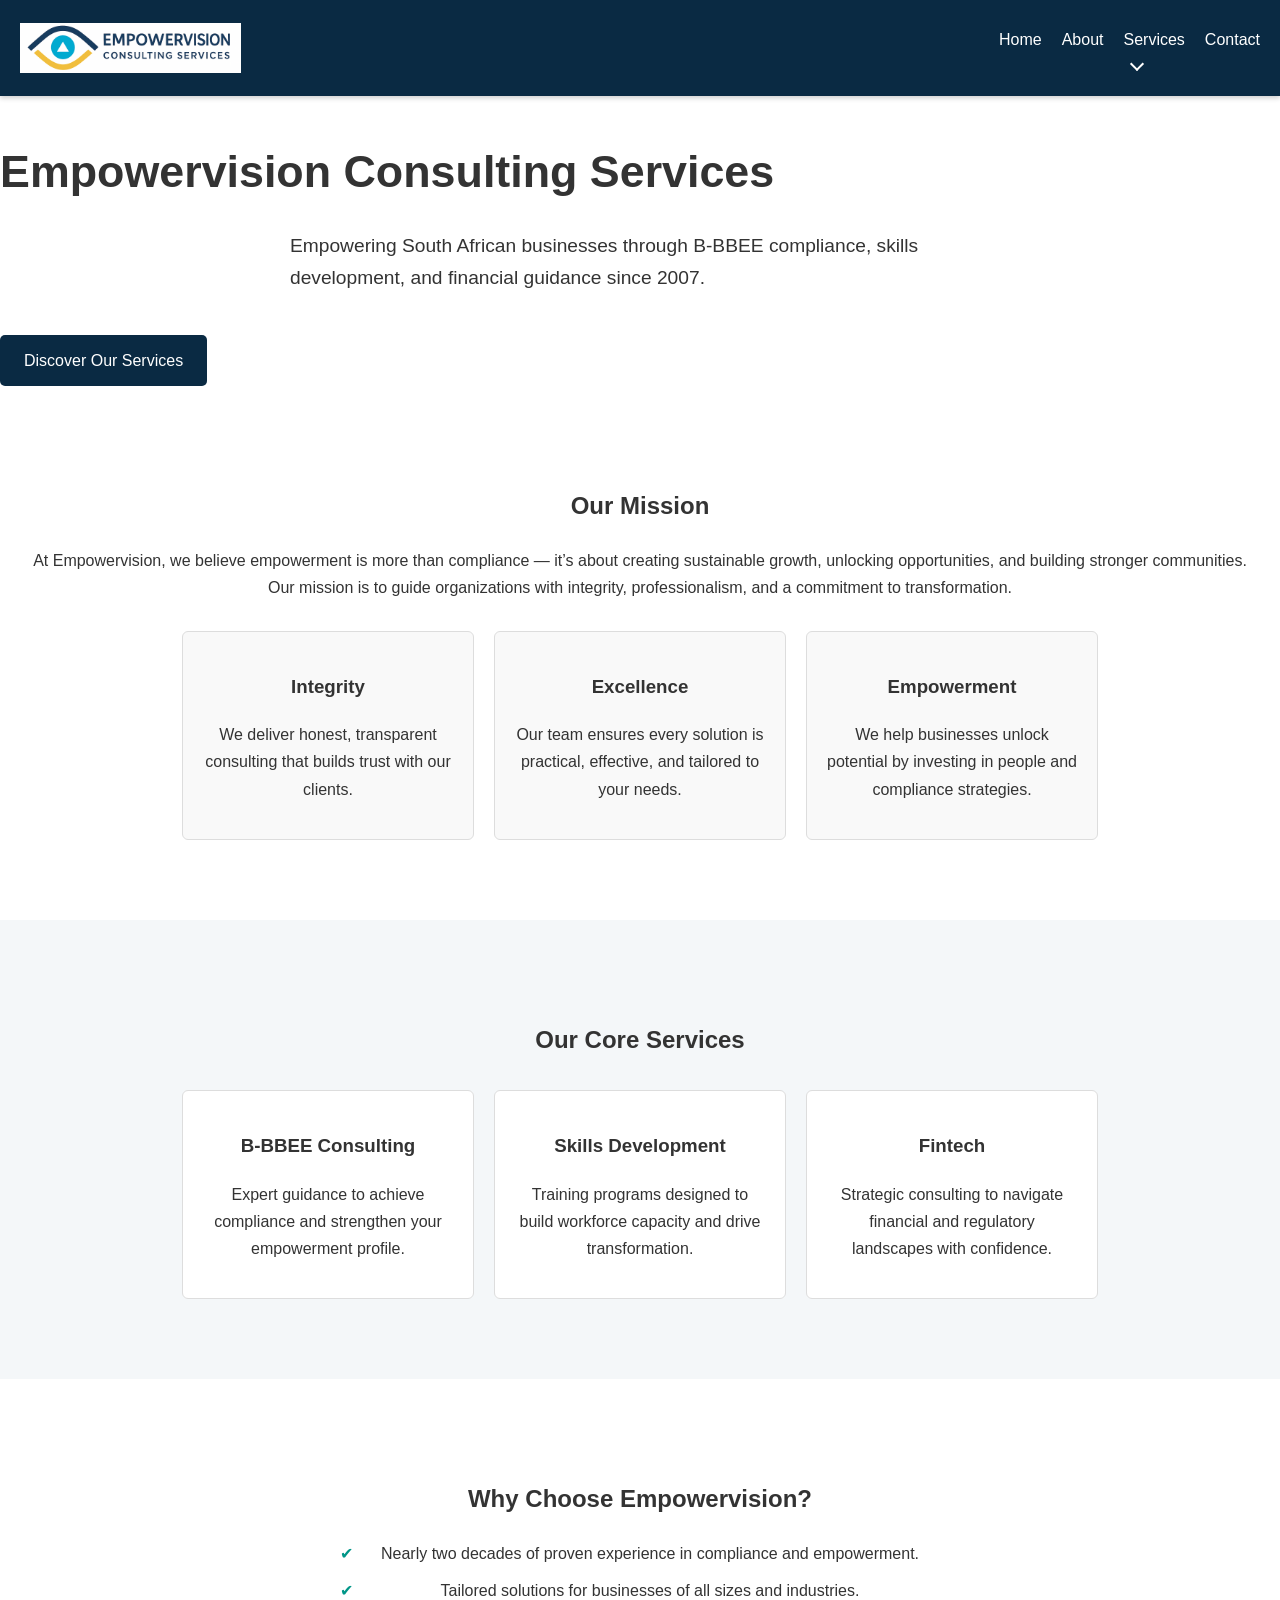
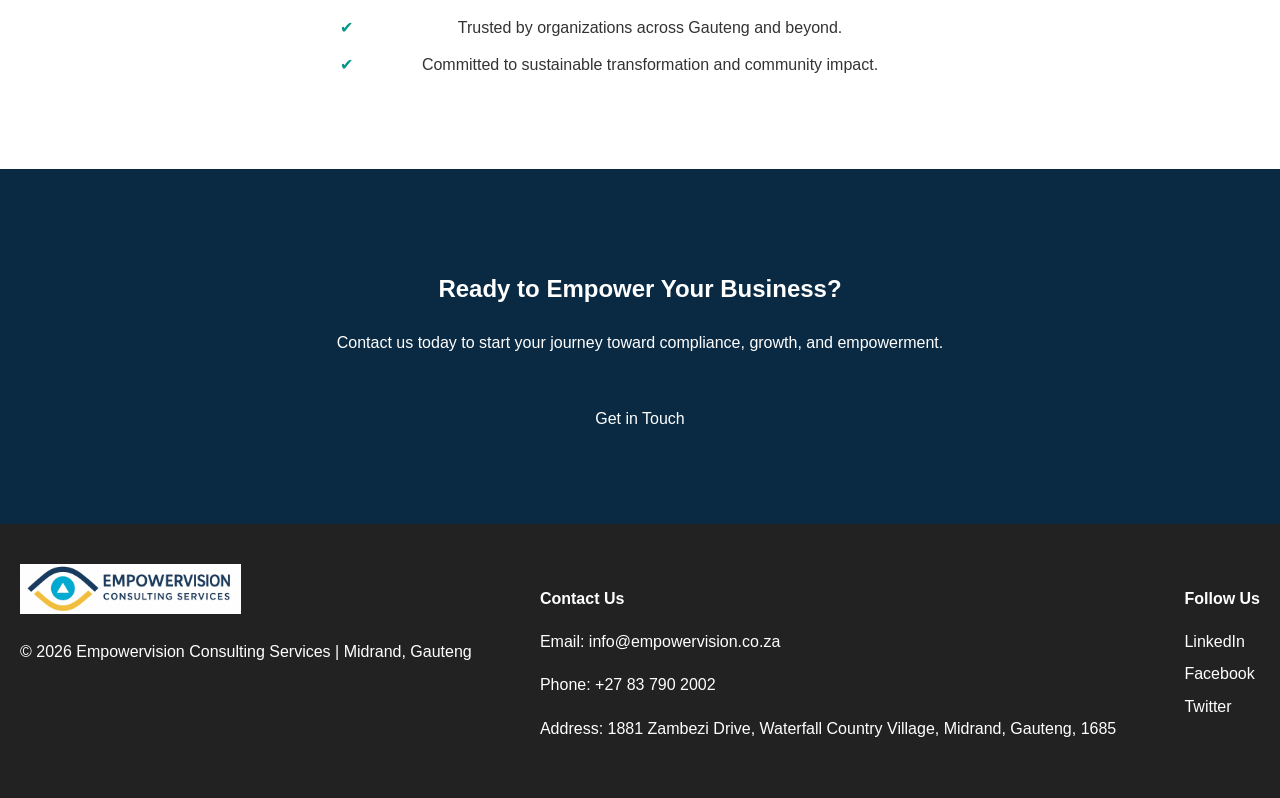
<file: index.html>
<!DOCTYPE html>
<html lang="en">
<head>
  <meta charset="UTF-8">
  <meta name="viewport" content="width=device-width, initial-scale=1.0">
  <title>Empowervision Consulting Services</title>
  <link rel="stylesheet" href="style.css">
</head>
<body>
<!-- Header -->
<header>
  <nav class="navbar">
    <img src="logo.png" alt="Empowervision Logo" class="logo">

    <!-- Navigation Links -->
    <ul class="nav-links">
      <li><a href="index.html">Home</a></li>
      <li><a href="about.html">About</a></li>

      <!-- Services link + dropdown button -->
      <li class="dropdown">
        <!-- Services goes to overview -->
        <a href="services.html">Services</a>
        <!-- Arrow button toggles dropdown -->
        <button class="dropdown-btn" aria-label="Toggle Services Subpages">
          <span class="chevron"></span>
        </button>
        <ul class="dropdown-menu">
          <li><a href="bbbee.html">B-BBEE Consulting</a></li>
          <li><a href="skills.html">Skills Development</a></li>
          <li><a href="fintech.html">Fintech</a></li>
        </ul>
      </li>

      <li><a href="contact.html">Contact</a></li>
    </ul>

    <!-- Hamburger Button -->
    <div class="hamburger">
      <span></span><span></span><span></span>
    </div>
  </nav>
</header>



  
  <!-- Hero Section -->
  <section class="hero">
    <div class="hero-text">
      <h1>Empowervision Consulting Services</h1>
      <p>Empowering South African businesses through B-BBEE compliance, skills development, and financial guidance since 2007.</p>
      <a href="services.html" class="btn">Discover Our Services</a>
    </div>
  </section>

  <!-- Mission & Values -->
  <section class="mission">
    <h2>Our Mission</h2>
    <p>At Empowervision, we believe empowerment is more than compliance — it’s about creating sustainable growth, unlocking opportunities, and building stronger communities. Our mission is to guide organizations with integrity, professionalism, and a commitment to transformation.</p>
    <div class="values-grid">
      <div class="value-card">
        <h3>Integrity</h3>
        <p>We deliver honest, transparent consulting that builds trust with our clients.</p>
      </div>
      <div class="value-card">
        <h3>Excellence</h3>
        <p>Our team ensures every solution is practical, effective, and tailored to your needs.</p>
      </div>
      <div class="value-card">
        <h3>Empowerment</h3>
        <p>We help businesses unlock potential by investing in people and compliance strategies.</p>
      </div>
    </div>
  </section>

  <!-- Services Overview -->
  <section class="services">
    <h2>Our Core Services</h2>
    <div class="service-grid">
      <div class="service-card">
        <h3>B-BBEE Consulting</h3>
        <p>Expert guidance to achieve compliance and strengthen your empowerment profile.</p>
      </div>
      <div class="service-card">
        <h3>Skills Development</h3>
        <p>Training programs designed to build workforce capacity and drive transformation.</p>
      </div>
      <div class="service-card">
        <h3>Fintech</h3>
        <p>Strategic consulting to navigate financial and regulatory landscapes with confidence.</p>
      </div>
    </div>
  </section>

  <!-- Why Choose Us -->
  <section class="why-us">
    <h2>Why Choose Empowervision?</h2>
    <ul>
      <li>Nearly two decades of proven experience in compliance and empowerment.</li>
      <li>Tailored solutions for businesses of all sizes and industries.</li>
      <li>Trusted by organizations across Gauteng and beyond.</li>
      <li>Committed to sustainable transformation and community impact.</li>
    </ul>
  </section>

  <!-- Call to Action -->
  <section class="cta">
    <h2>Ready to Empower Your Business?</h2>
    <p>Contact us today to start your journey toward compliance, growth, and empowerment.</p>
    <a href="Contact.html" class="btn">Get in Touch</a>
  </section>

  <!-- Footer -->
  <footer>
    <div class="footer-content">
      <div class="footer-left">
        <img src="logo.png" alt="Empowervision Logo" class="logo">
        <p>&copy; 2026 Empowervision Consulting Services | Midrand, Gauteng</p>
      </div>
      <div class="footer-middle">
        <h4>Contact Us</h4>
        <p>Email: info@empowervision.co.za</p>
        <p>Phone: +27 83 790 2002</p>
        <p>Address: 1881 Zambezi Drive, Waterfall Country Village, Midrand, Gauteng, 1685</p>
      </div>
      <div class="footer-right">
        <h4>Follow Us</h4>
        <ul class="social-links">
          <li><a href="#">LinkedIn</a></li>
          <li><a href="#">Facebook</a></li>
          <li><a href="#">Twitter</a></li>
        </ul>
      </div>
    </div>
  </footer>
  <script src="script.js"></script>
</body>
</html>
</file>
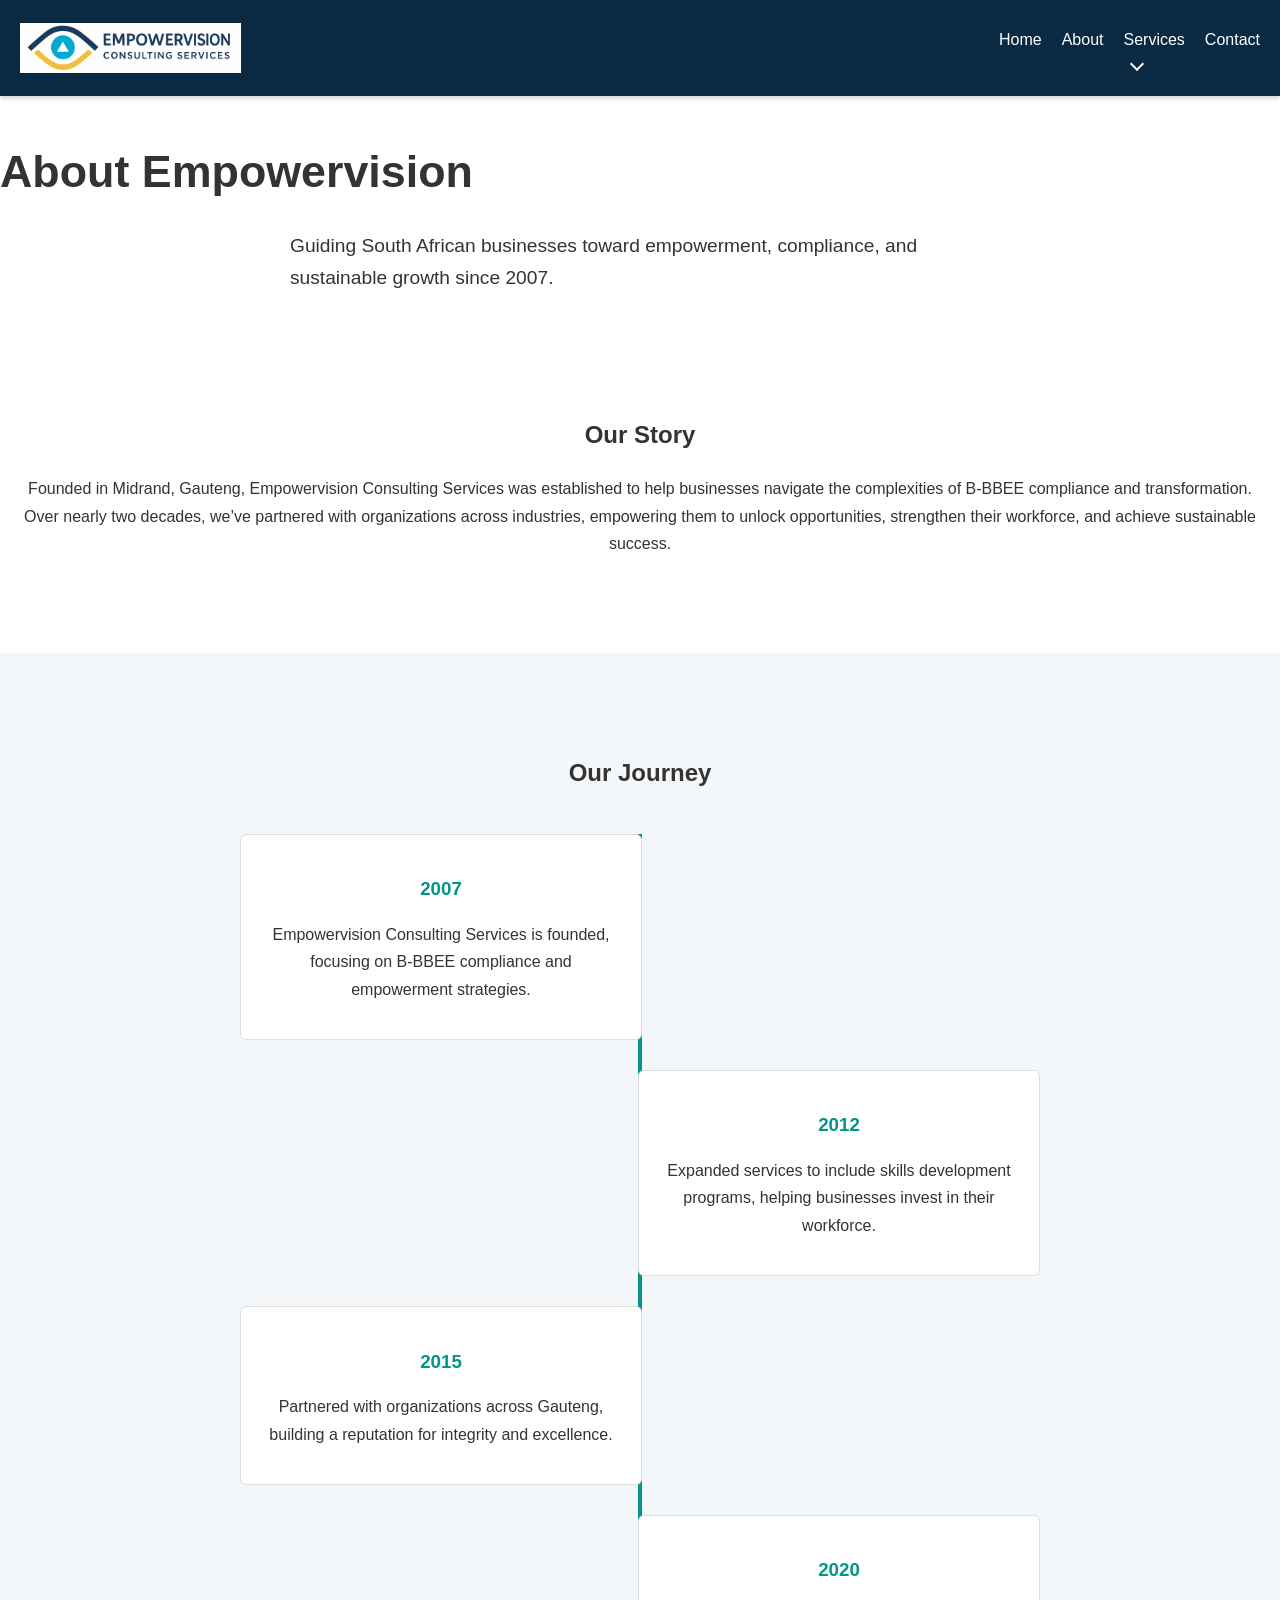
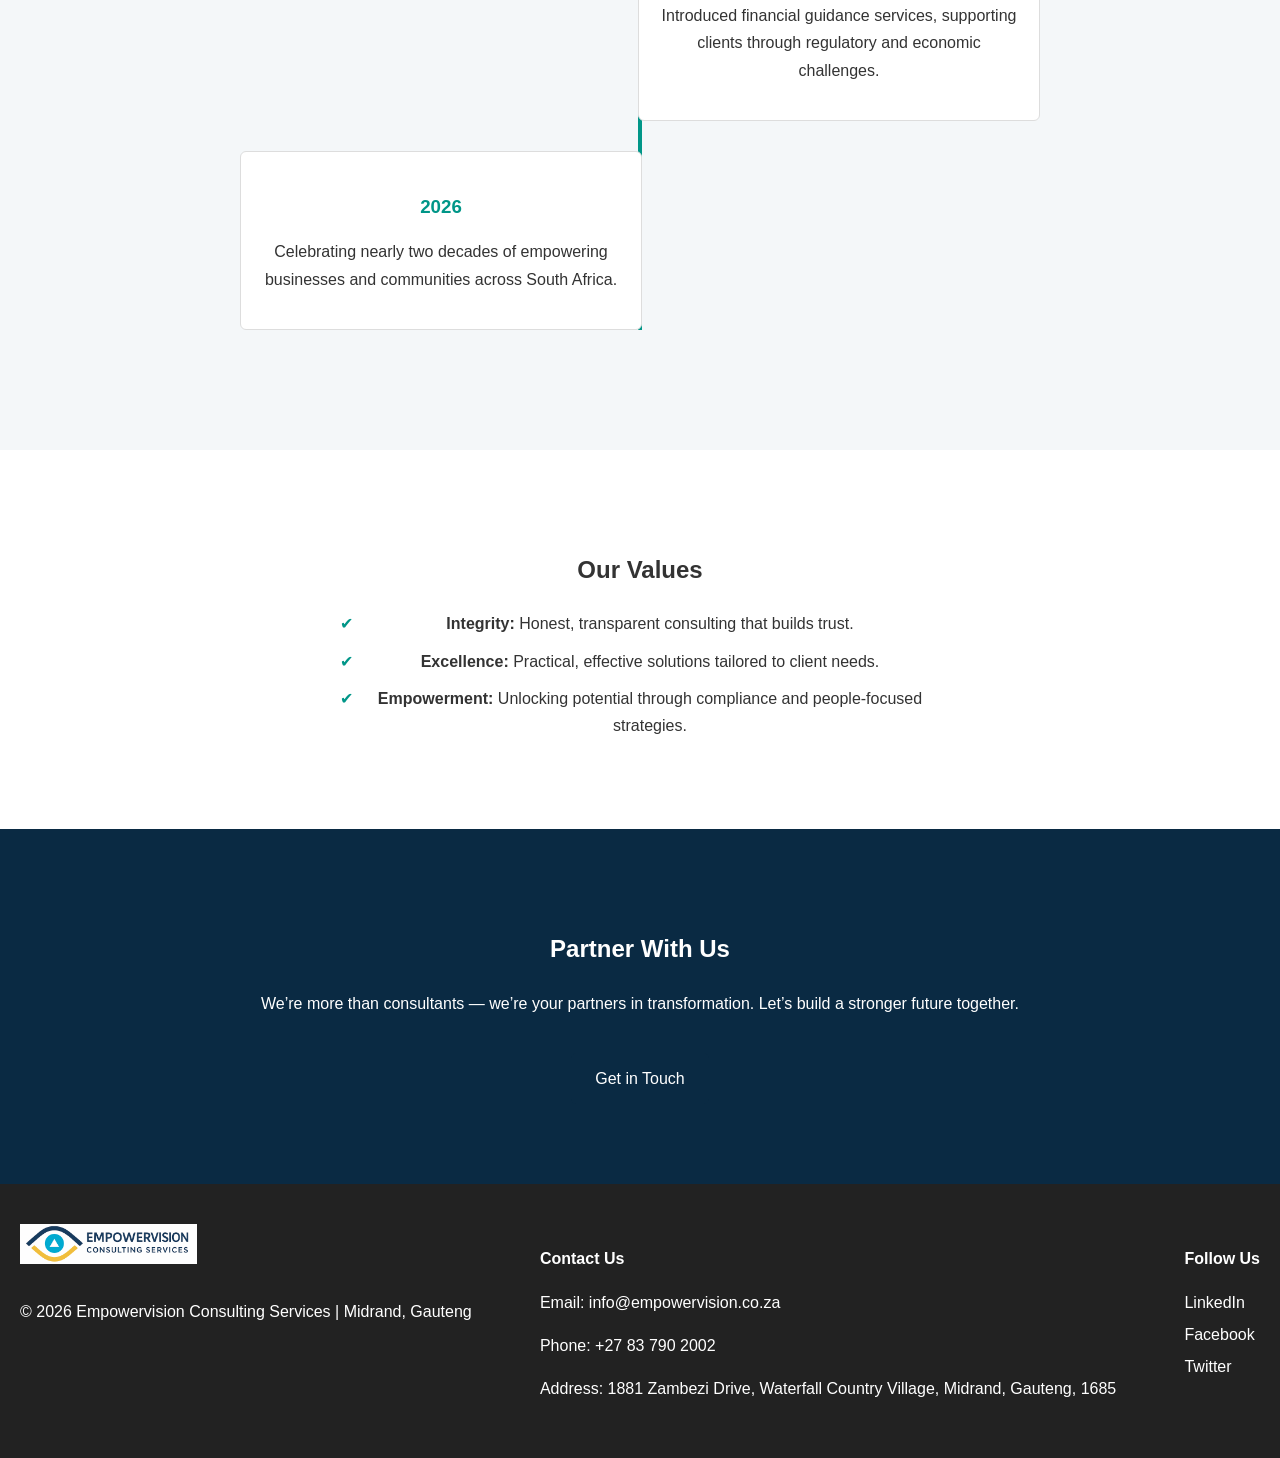
<file: about.html>
<!DOCTYPE html>
<html lang="en">
<head>
  <meta charset="UTF-8">
  <meta name="viewport" content="width=device-width, initial-scale=1.0">
  <title>About Us | Empowervision Consulting Services</title>
  <link rel="stylesheet" href="style.css">
</head>
<body>
<!-- Header -->
<header>
  <nav class="navbar">
    <img src="logo.png" alt="Empowervision Logo" class="logo">

    <!-- Navigation Links -->
    <ul class="nav-links">
      <li><a href="index.html">Home</a></li>
      <li><a href="about.html">About</a></li>

      <!-- Services link + dropdown button -->
      <li class="dropdown">
        <!-- Services goes to overview -->
        <a href="services.html">Services</a>
        <!-- Arrow button toggles dropdown -->
        <button class="dropdown-btn" aria-label="Toggle Services Subpages">
          <span class="chevron"></span>
        </button>
        <ul class="dropdown-menu">
          <li><a href="bbbee.html">B-BBEE Consulting</a></li>
          <li><a href="skills.html">Skills Development</a></li>
          <li><a href="fintech.html">Fintech</a></li>
        </ul>
      </li>

      <li><a href="contact.html">Contact</a></li>
    </ul>

    <!-- Hamburger Button -->
    <div class="hamburger">
      <span></span><span></span><span></span>
    </div>
  </nav>
</header>


  <!-- Hero Section -->
  <section class="hero about-hero">
    <div class="hero-text">
      <h1>About Empowervision</h1>
      <p>Guiding South African businesses toward empowerment, compliance, and sustainable growth since 2007.</p>
    </div>
  </section>

  <!-- Our Story -->
  <section class="mission">
    <h2>Our Story</h2>
    <p>Founded in Midrand, Gauteng, Empowervision Consulting Services was established to help businesses navigate the complexities of B-BBEE compliance and transformation. Over nearly two decades, we’ve partnered with organizations across industries, empowering them to unlock opportunities, strengthen their workforce, and achieve sustainable success.</p>
  </section>

  <!-- Our Journey Timeline -->
  <section class="services">
    <h2>Our Journey</h2>
    <div class="timeline">
      <div class="timeline-item">
        <h3>2007</h3>
        <p>Empowervision Consulting Services is founded, focusing on B-BBEE compliance and empowerment strategies.</p>
      </div>
      <div class="timeline-item">
        <h3>2012</h3>
        <p>Expanded services to include skills development programs, helping businesses invest in their workforce.</p>
      </div>
      <div class="timeline-item">
        <h3>2015</h3>
        <p>Partnered with organizations across Gauteng, building a reputation for integrity and excellence.</p>
      </div>
      <div class="timeline-item">
        <h3>2020</h3>
        <p>Introduced financial guidance services, supporting clients through regulatory and economic challenges.</p>
      </div>
      <div class="timeline-item">
        <h3>2026</h3>
        <p>Celebrating nearly two decades of empowering businesses and communities across South Africa.</p>
      </div>
    </div>
  </section>

  <!-- Values Section -->
  <section class="why-us">
    <h2>Our Values</h2>
    <ul>
      <li><strong>Integrity:</strong> Honest, transparent consulting that builds trust.</li>
      <li><strong>Excellence:</strong> Practical, effective solutions tailored to client needs.</li>
      <li><strong>Empowerment:</strong> Unlocking potential through compliance and people-focused strategies.</li>
    </ul>
  </section>

  <!-- Call to Action -->
  <section class="cta">
    <h2>Partner With Us</h2>
    <p>We’re more than consultants — we’re your partners in transformation. Let’s build a stronger future together.</p>
    <a href="contact.html" class="btn">Get in Touch</a>
  </section>

  <!-- Footer -->
  <footer>
    <div class="footer-content">
      <div class="footer-left">
        <img src="logo.png" alt="Empowervision Logo" class="footer-logo">
        <p>&copy; 2026 Empowervision Consulting Services | Midrand, Gauteng</p>
      </div>
      <div class="footer-middle">
        <h4>Contact Us</h4>
        <p>Email: info@empowervision.co.za</p>
        <p>Phone: +27 83 790 2002</p>
        <p>Address: 1881 Zambezi Drive, Waterfall Country Village, Midrand, Gauteng, 1685</p>
      </div>
      <div class="footer-right">
        <h4>Follow Us</h4>
        <ul class="social-links">
          <li><a href="#">LinkedIn</a></li>
          <li><a href="#">Facebook</a></li>
          <li><a href="#">Twitter</a></li>
        </ul>
      </div>
    </div>
  </footer>
<script src="script.js"></script>
</body>
</html>
</file>
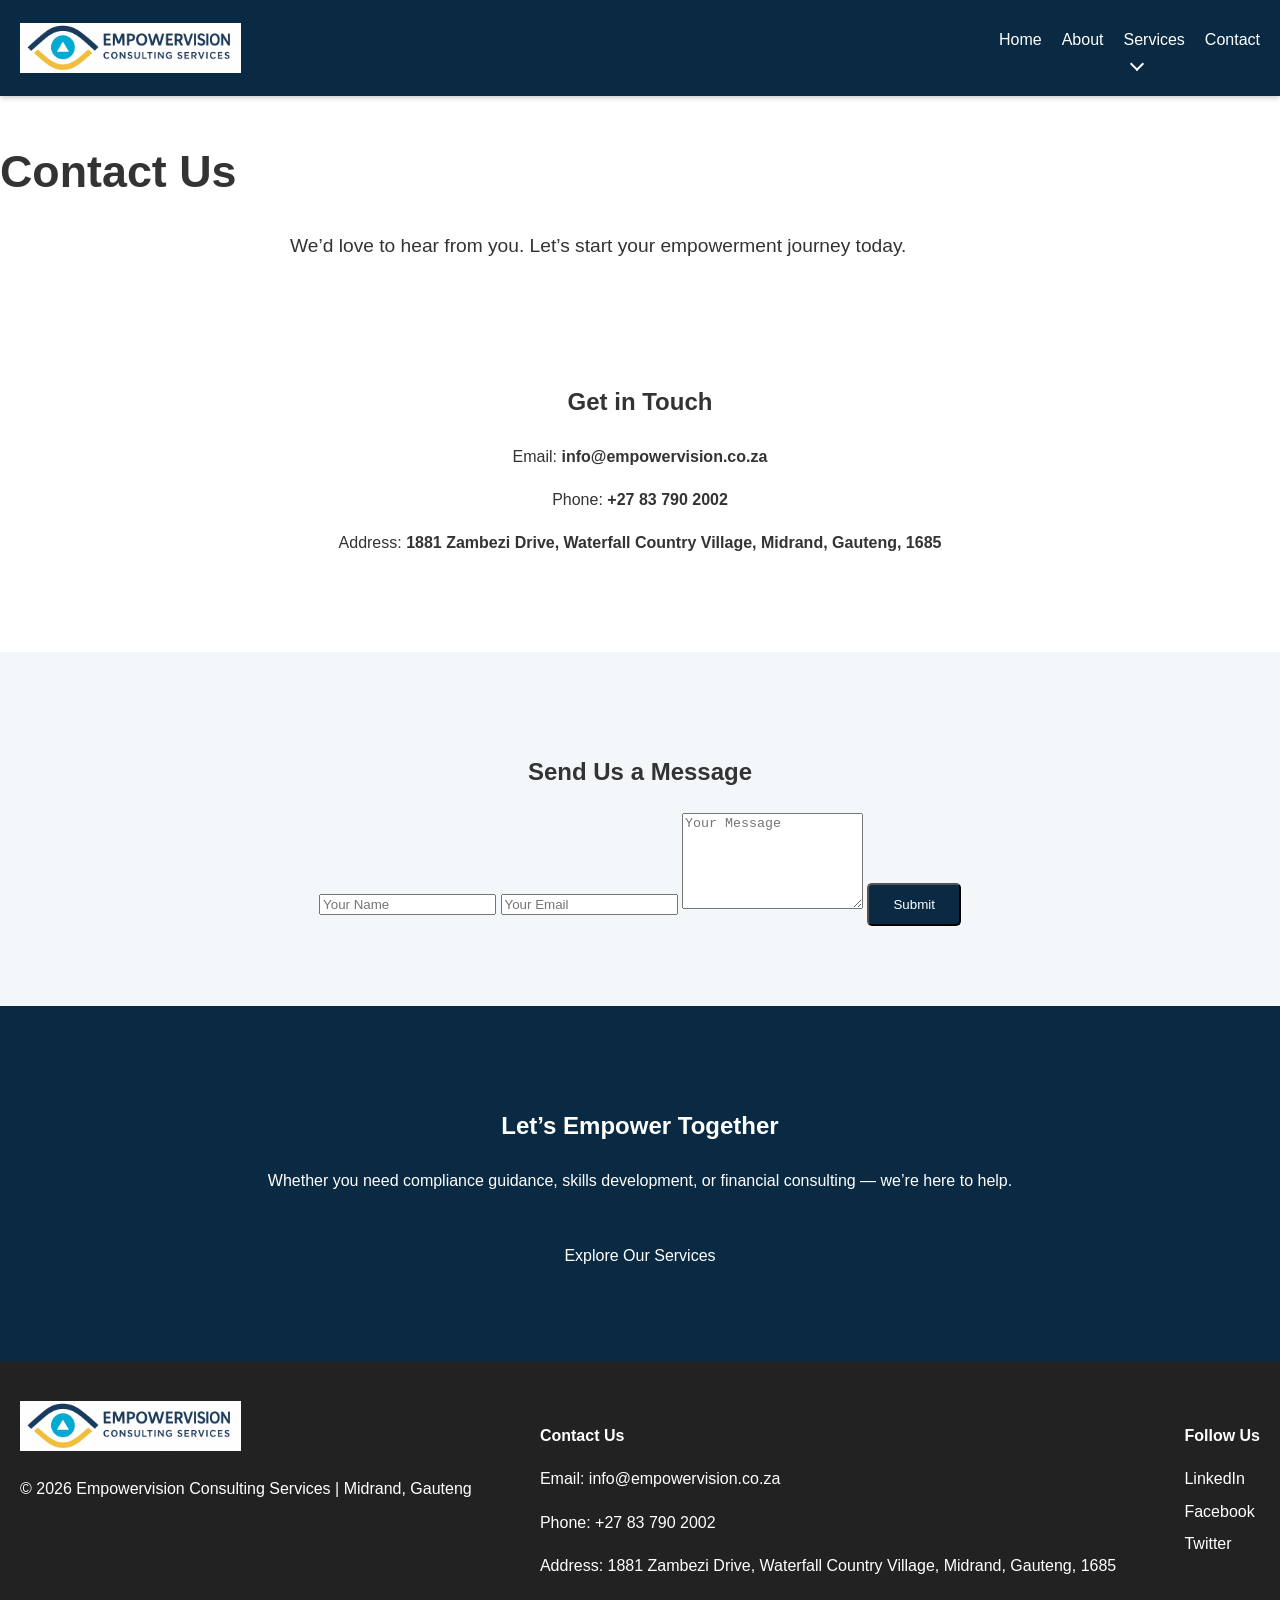
<file: contact.html>
<!DOCTYPE html>
<html lang="en">
<head>
  <meta charset="UTF-8">
  <meta name="viewport" content="width=device-width, initial-scale=1.0">
  <title>Contact Us | Empowervision Consulting Services</title>
  <link rel="stylesheet" href="style.css">
</head>
<body>
<!-- Header -->
<header>
  <nav class="navbar">
    <img src="logo.png" alt="Empowervision Logo" class="logo">

    <!-- Navigation Links -->
    <ul class="nav-links">
      <li><a href="index.html">Home</a></li>
      <li><a href="about.html">About</a></li>

      <!-- Services link + dropdown button -->
      <li class="dropdown">
        <!-- Services goes to overview -->
        <a href="services.html">Services</a>
        <!-- Arrow button toggles dropdown -->
        <button class="dropdown-btn" aria-label="Toggle Services Subpages">
          <span class="chevron"></span>
        </button>
        <ul class="dropdown-menu">
          <li><a href="bbbee.html">B-BBEE Consulting</a></li>
          <li><a href="skills.html">Skills Development</a></li>
          <li><a href="fintech.html">Fintech</a></li>
        </ul>
      </li>

      <li><a href="contact.html">Contact</a></li>
    </ul>

    <!-- Hamburger Button -->
    <div class="hamburger">
      <span></span><span></span><span></span>
    </div>
  </nav>
</header>

  <!-- Hero Section -->
  <section class="hero about-hero">
    <div class="hero-text">
      <h1>Contact Us</h1>
      <p>We’d love to hear from you. Let’s start your empowerment journey today.</p>
    </div>
  </section>

  <!-- Contact Information -->
  <section class="mission">
    <h2>Get in Touch</h2>
    <p>Email: <strong>info@empowervision.co.za</strong></p>
    <p>Phone: <strong>+27 83 790 2002</strong></p>
    <p>Address: <strong>1881 Zambezi Drive, Waterfall Country Village, Midrand, Gauteng, 1685</strong></p>
  </section>

  <!-- Contact Form -->
  <section class="services">
    <h2>Send Us a Message</h2>
    <form class="contact-form">
      <input type="text" name="name" placeholder="Your Name" required>
      <input type="email" name="email" placeholder="Your Email" required>
      <textarea name="message" placeholder="Your Message" rows="6" required></textarea>
      <button type="submit" class="btn">Submit</button>
    </form>
  </section>

  <!-- Call to Action -->
  <section class="cta">
    <h2>Let’s Empower Together</h2>
    <p>Whether you need compliance guidance, skills development, or financial consulting — we’re here to help.</p>
    <a href="services.html" class="btn">Explore Our Services</a>
  </section>

  <!-- Footer -->
  <footer>
    <div class="footer-content">
      <div class="footer-left">
        <img src="logo.png" alt="Empowervision Logo" class="logo">
        <p>&copy; 2026 Empowervision Consulting Services | Midrand, Gauteng</p>
      </div>
      <div class="footer-middle">
        <h4>Contact Us</h4>
        <p>Email: info@empowervision.co.za</p>
        <p>Phone: +27 83 790 2002</p>
        <p>Address: 1881 Zambezi Drive, Waterfall Country Village, Midrand, Gauteng, 1685</p>
      </div>
      <div class="footer-right">
        <h4>Follow Us</h4>
        <ul class="social-links">
          <li><a href="#">LinkedIn</a></li>
          <li><a href="#">Facebook</a></li>
          <li><a href="#">Twitter</a></li>
        </ul>
      </div>
    </div>
  </footer>
<script src="script.js"></script>
</body>
</html>
</file>
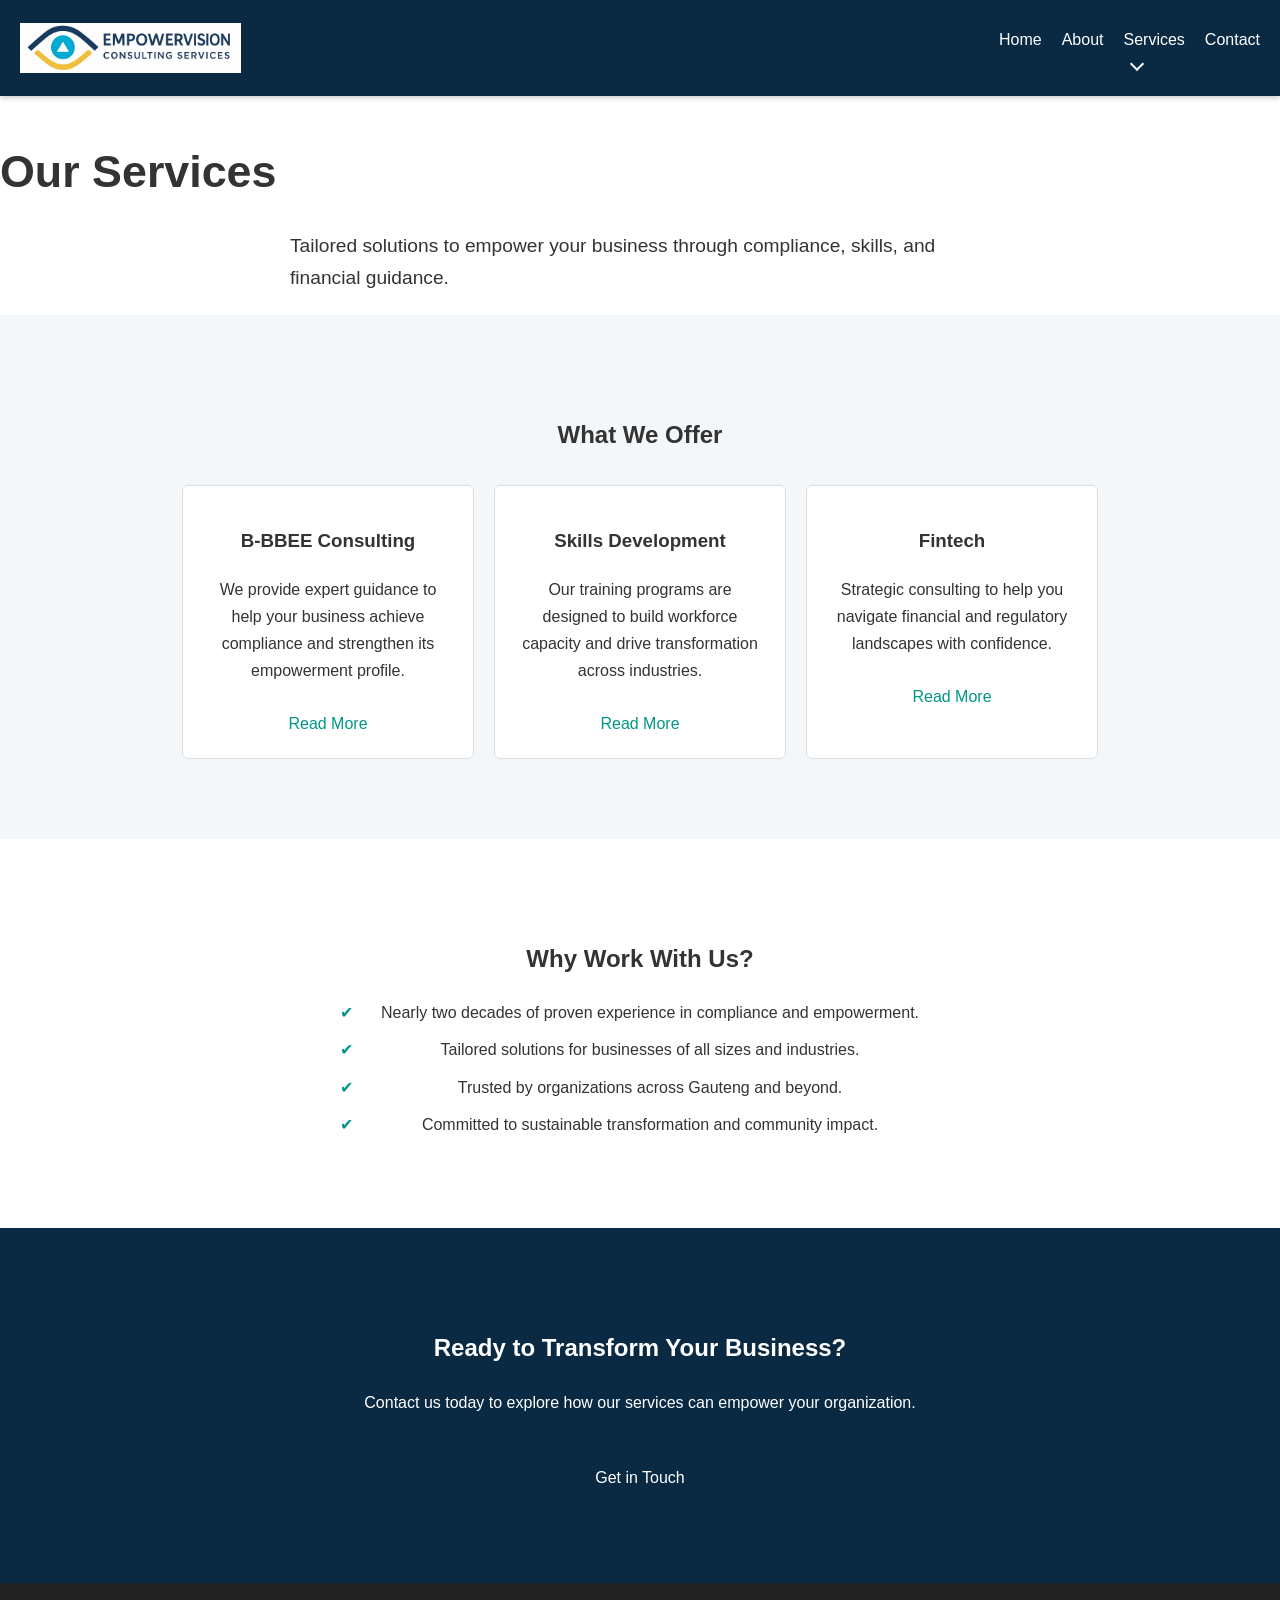
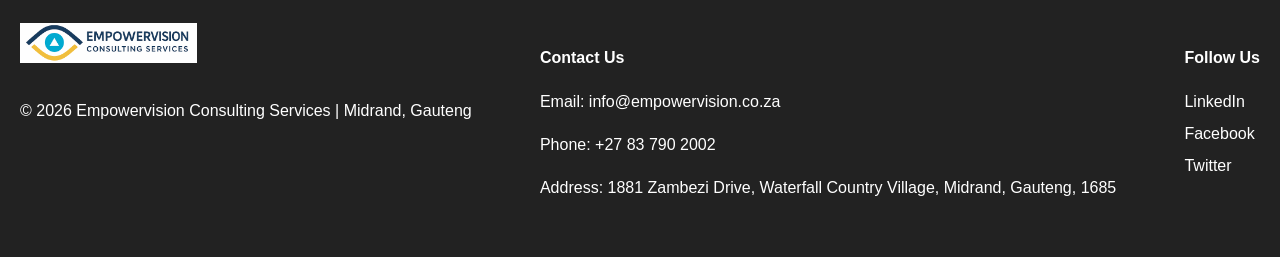
<file: services.html>
<!DOCTYPE html>
<html lang="en">
<head>
  <meta charset="UTF-8">
  <meta name="viewport" content="width=device-width, initial-scale=1.0">
  <title>Services | Empowervision Consulting Services</title>
  <link rel="stylesheet" href="style.css">
</head>
<body>
<!-- Header -->
<header>
  <nav class="navbar">
    <img src="logo.png" alt="Empowervision Logo" class="logo">

    <!-- Navigation Links -->
    <ul class="nav-links">
      <li><a href="index.html">Home</a></li>
      <li><a href="about.html">About</a></li>

      <!-- Services link + dropdown button -->
      <li class="dropdown">
        <!-- Services goes to overview -->
        <a href="services.html">Services</a>
        <!-- Arrow button toggles dropdown -->
        <button class="dropdown-btn" aria-label="Toggle Services Subpages">
          <span class="chevron"></span>
        </button>
        <ul class="dropdown-menu">
          <li><a href="bbbee.html">B-BBEE Consulting</a></li>
          <li><a href="skills.html">Skills Development</a></li>
          <li><a href="fintech.html">Fintech</a></li>
        </ul>
      </li>

      <li><a href="contact.html">Contact</a></li>
    </ul>

    <!-- Hamburger Button -->
    <div class="hamburger">
      <span></span><span></span><span></span>
    </div>
  </nav>
</header>



  <!-- Hero Section -->
  <section class="hero about-hero">
    <div class="hero-text">
      <h1>Our Services</h1>
      <p>Tailored solutions to empower your business through compliance, skills, and financial guidance.</p>
    </div>
  </section>

  <!-- Services Detail -->
  <section class="services">
    <h2>What We Offer</h2>
    <div class="service-grid">
      <div class="service-card">
        <h3>B-BBEE Consulting</h3>
        <p>We provide expert guidance to help your business achieve compliance and strengthen its empowerment profile.</p>
        <a href="bbbee.html" class="read-more">Read More</a>
      </div>
      <div class="service-card">
        <h3>Skills Development</h3>
        <p>Our training programs are designed to build workforce capacity and drive transformation across industries.</p>
        <a href="skills.html" class="read-more">Read More</a>
      </div>
      <div class="service-card">
        <h3>Fintech</h3>
        <p>Strategic consulting to help you navigate financial and regulatory landscapes with confidence.</p>
        <a href="fintech.html" class="read-more">Read More</a>
      </div>
    </div>
  </section>

  <!-- Why Choose Us -->
  <section class="why-us">
    <h2>Why Work With Us?</h2>
    <ul>
      <li>Nearly two decades of proven experience in compliance and empowerment.</li>
      <li>Tailored solutions for businesses of all sizes and industries.</li>
      <li>Trusted by organizations across Gauteng and beyond.</li>
      <li>Committed to sustainable transformation and community impact.</li>
    </ul>
  </section>

  <!-- Call to Action -->
  <section class="cta">
    <h2>Ready to Transform Your Business?</h2>
    <p>Contact us today to explore how our services can empower your organization.</p>
    <a href="contact.html" class="btn">Get in Touch</a>
  </section>

  <!-- Footer -->
  <footer>
    <div class="footer-content">
      <div class="footer-left">
        <img src="logo.png" alt="Empowervision Logo" class="footer-logo">
        <p>&copy; 2026 Empowervision Consulting Services | Midrand, Gauteng</p>
      </div>
      <div class="footer-middle">
        <h4>Contact Us</h4>
        <p>Email: info@empowervision.co.za</p>
        <p>Phone: +27 83 790 2002</p>
        <p>Address: 1881 Zambezi Drive, Waterfall Country Village, Midrand, Gauteng, 1685</p>
      </div>
      <div class="footer-right">
        <h4>Follow Us</h4>
        <ul class="social-links">
          <li><a href="#">LinkedIn</a></li>
          <li><a href="#">Facebook</a></li>
          <li><a href="#">Twitter</a></li>
        </ul>
      </div>
    </div>
  </footer>
<script src="script.js"></script>
</body>
</html>
</file>
<file: style.css>
:root {
  --primary-color: #0a2a43;   /* Deep navy */
  --accent-color: #009688;   /* Teal/green */
  --light-bg: #f9f9f9;
  --text-color: #333;
}

html {
  scroll-behavior: smooth;
}

body {
  margin: 0;
  font-family: 'Poppins', Arial, Helvetica, sans-serif;
  color: var(--text-color);
  line-height: 1.7;
  background: #fff;
}

/* Header & Navbar */
header {
  background: var(--primary-color);
  padding: 10px 20px;
  position: sticky;
  top: 0;
  z-index: 1000;
  box-shadow: 0 2px 5px rgba(0,0,0,0.2);
}

.logo {
  height: 50px;
}

.navbar {
  display: flex;
  justify-content: space-between;
  align-items: center;
}

.nav-links {
  list-style: none;
  display: flex;
  gap: 20px;
}

.nav-links a {
  color: #fff;
  text-decoration: none;
  font-weight: 500;
  transition: color 0.3s ease;
}

.nav-links a:hover {
  color: var(--accent-color);
}

/* Dropdown Menu */
.dropdown {
  position: relative;
  display: flex;
  align-items: center;
}

/* Dropdown button */
.dropdown-btn {
  background: none;
  border: none;
  cursor: pointer;
  margin-left: 5px;
  display: flex;
  align-items: center;
}

/* Chevron arrow inside button */
.chevron {
  display: inline-block;
  width: 8px;
  height: 8px;
  border-right: 2px solid #fff;
  border-bottom: 2px solid #fff;
  transform: rotate(45deg);
  transition: transform 0.3s ease, border-color 0.3s ease;
  margin-left: 2px;
}

/* Rotate chevron when dropdown is active */
.dropdown.active .chevron {
  transform: rotate(-135deg);
}

/* Hover effect for desktop */
.dropdown-btn:hover .chevron {
  border-right-color: var(--accent-color);
  border-bottom-color: var(--accent-color);
}

/* Dropdown menu */
.dropdown-menu {
  display: none;
  position: absolute;
  background: var(--primary-color);
  list-style: none;
  padding: 0;
  margin: 0;
  top: 100%;
  left: 0;
  min-width: 200px;
  border-radius: 4px;
  box-shadow: 0 4px 8px rgba(0,0,0,0.2);
  overflow: hidden;
  max-height: 0;              /* collapsed by default */
  transition: max-height 0.3s ease;
}

.dropdown-menu li a {
  color: #fff;
  text-decoration: none;
  display: block;
  padding: 8px 12px;
}

.dropdown-menu li a:hover {
  background: var(--accent-color);
}

/* Show dropdown when active */
.dropdown.active .dropdown-menu {
  display: block;
  max-height: 500px;          /* expand smoothly */
}

/* Hamburger */
.hamburger {
  display: none;
  flex-direction: column;
  cursor: pointer;
  gap: 5px;
}

.hamburger span {
  width: 25px;
  height: 3px;
  background: #fff;
  border-radius: 2px;
  transition: all 0.3s ease;
}

.hamburger.active span:nth-child(1) {
  transform: rotate(45deg) translate(5px, 5px);
}
.hamburger.active span:nth-child(2) {
  opacity: 0;
}
.hamburger.active span:nth-child(3) {
  transform: rotate(-45deg) translate(5px, -5px);
}

/* Mobile Menu */
@media (max-width: 768px) {
  .nav-links {
    display: none;
    position: absolute;
    top: 70px;
    right: 0;
    background: var(--primary-color);
    flex-direction: column;
    width: 200px;
    padding: 20px;
    gap: 15px;
    transform: translateX(100%);
    transition: transform 0.3s ease;
  }

  .nav-links.active {
    display: flex;
    transform: translateX(0);
  }

  .hamburger {
    display: flex;
  }

  /* Keep Services + arrow side by side */
  .dropdown {
    flex-direction: row;       /* link + button inline */
    align-items: center;
    justify-content: space-between;
    width: 100%;
  }

  .dropdown-btn {
    margin-left: auto;         /* arrow sits to the right */
  }

  /* Subpages drop below neatly */
  .dropdown-menu {
    position: static;          /* no absolute positioning */
    box-shadow: none;
    background: var(--primary-color);
    width: 100%;
    margin-top: 5px;
    flex-direction: column;    /* stack items vertically */
  }

  .dropdown-menu li a {
    padding: 10px 15px;
    border-top: 1px solid rgba(255,255,255,0.1);
  }
}

  /* Mobile dropdown styling */
  .dropdown {
    flex-direction: column;
    align-items: flex-start;
  }

  .dropdown-btn {
    margin-left: 0;
    margin-top: 5px;
  }

  .dropdown-menu {
    position: static;
    box-shadow: none;
    background: var(--primary-color);
    width: 100%;
    margin-top: 5px;
  }

  .dropdown-menu li a {
    padding: 10px 15px;
    border-top: 1px solid rgba(255,255,255,0.1);
  }
}

/* Hero Section */
.hero {
  background: linear-gradient(135deg, var(--accent-color), var(--primary-color));
  color: #fff;
  text-align: center;
  padding: 120px 20px;
}

.hero h1 {
  font-size: 2.8rem;
  margin-bottom: 20px;
  animation: fadeInDown 1s ease;
}

.hero p {
  font-size: 1.2rem;
  max-width: 700px;
  margin: 0 auto 20px;
  animation: fadeInUp 1.2s ease;
}

.btn {
  display: inline-block;
  background: var(--primary-color);
  color: #fff;
  padding: 12px 24px;
  margin-top: 20px;
  text-decoration: none;
  border-radius: 5px;
  transition: transform 0.3s ease, background 0.3s ease;
}

.btn:hover {
  transform: scale(1.05);
  background: #06405f;
}

/* Mission & Values */
.mission {
  padding: 80px 20px;
  text-align: center;
}

.values-grid {
  display: flex;
  justify-content: center;
  gap: 20px;
  flex-wrap: wrap;
  margin-top: 30px;
}

.value-card {
  background: var(--light-bg);
  padding: 20px;
  border-radius: 6px;
  width: 250px;
  border: 1px solid #ddd;
  transition: transform 0.3s ease, box-shadow 0.3s ease;
}

.value-card:hover {
  transform: translateY(-5px);
  box-shadow: 0 8px 20px rgba(0,0,0,0.15);
}

/* Services */
.services {
  padding: 80px 20px;
  text-align: center;
  background: #f4f7f9;
}

.service-grid {
  display: flex;
  justify-content: center;
  gap: 20px;
  flex-wrap: wrap;
  margin-top: 30px;
}

.service-card {
  background: #fff;
  padding: 20px;
  border-radius: 6px;
  width: 250px;
  border: 1px solid #ddd;
  transition: transform 0.3s ease, box-shadow 0.3s ease;
}

.service-card:hover {
  transform: translateY(-5px);
  box-shadow: 0 8px 20px rgba(0,0,0,0.15);
}

.read-more {
  display: inline-block;
  margin-top: 10px;
  color: var(--accent-color);
  font-weight: 500;
  text-decoration: none;
}

.read-more:hover {
  text-decoration: underline;
}

/* Why Us */
.why-us {
  padding: 80px 20px;
  text-align: center;
}

.why-us ul {
  list-style: none;
  padding: 0;
  max-width: 600px;
  margin: 0 auto;
}

.why-us li {
  margin: 10px 0;
  font-weight: 500;
  position: relative;
  padding-left: 20px;
}

.why-us li::before {
  content: "✔";
  color: var(--accent-color);
  position: absolute;
  left: 0;
}

/* Call to Action */
.cta {
  background: var(--primary-color);
  color: #fff;
  text-align: center;
  padding: 80px 20px;
}

.cta h2 {
  margin-bottom: 20px;
}

/* Footer */
footer {
  background: #222;
  color: #fff;
  padding: 40px 20px;
}

.footer-content {
  display: flex;
  justify-content: space-between;
  flex-wrap: wrap;
  gap: 30px;
}

.footer-logo {
  height: 40px;
  margin-bottom: 10px;
}

.footer-middle h4,
.footer-right h4 {
  margin-bottom: 10px;
}

.social-links {
  list-style: none;
  padding: 0;
}

.social-links li {
  margin: 5px 0;
}

.social-links a {
  color: #fff;
  text-decoration: none;
  transition: color 0.3s ease;
}

.social-links a:hover {
  color: var(--accent-color);
}

/* Animations */
.fade-in {
  opacity: 0;
  transform: translateY(20px);
  animation: fadeInUp 1s forwards;
}

.slide-up {
  opacity: 0;
  transform: translateY(40px);
  animation: slideUp 1s forwards;
}

@keyframes fadeInUp {
  to {
    opacity: 1;
    transform: translateY(0);
  }
}

@keyframes fadeInDown {
  from {
    opacity: 0;
    transform: translateY(-30px);
  }
  to {
    opacity: 1;
    transform: translateY(0);
  }
}

@keyframes slideUp {
  to {
    opacity: 1;
    transform: translateY(0);
  }
}

/* Timeline Section */
.timeline {
  display: flex;
  flex-direction: column;
  gap: 30px;
  max-width: 800px;
  margin: 40px auto;
  position: relative;
}

.timeline::before {
  content: "";
  position: absolute;
  left: 50%;
  top: 0;
  bottom: 0;
  width: 4px;
  background: var(--accent-color);
  transform: translateX(-50%);
}

.timeline-item {
  background: #fff;
  border: 1px solid #ddd;
  border-radius: 6px;
  padding: 20px;
  width: 45%;
  position: relative;
}

.timeline-item:nth-child(odd) {
  align-self: flex-start;
}

.timeline-item:nth-child(even) {
  align-self: flex-end;
}

.timeline-item h3 {
  color: var(--accent-color);
  margin-bottom: 10px;
}

/* Responsive Timeline */
@media (max-width: 768px) {
  .timeline::before {
    left: 10px;
  }
  .timeline-item {
    width: 100%;
    align-self: flex-start;
  }
}

/* Utility: Container for consistent spacing */
.container {
  max-width: 1200px;
  margin: 0 auto;
  padding: 0 20px;
}
</file>
